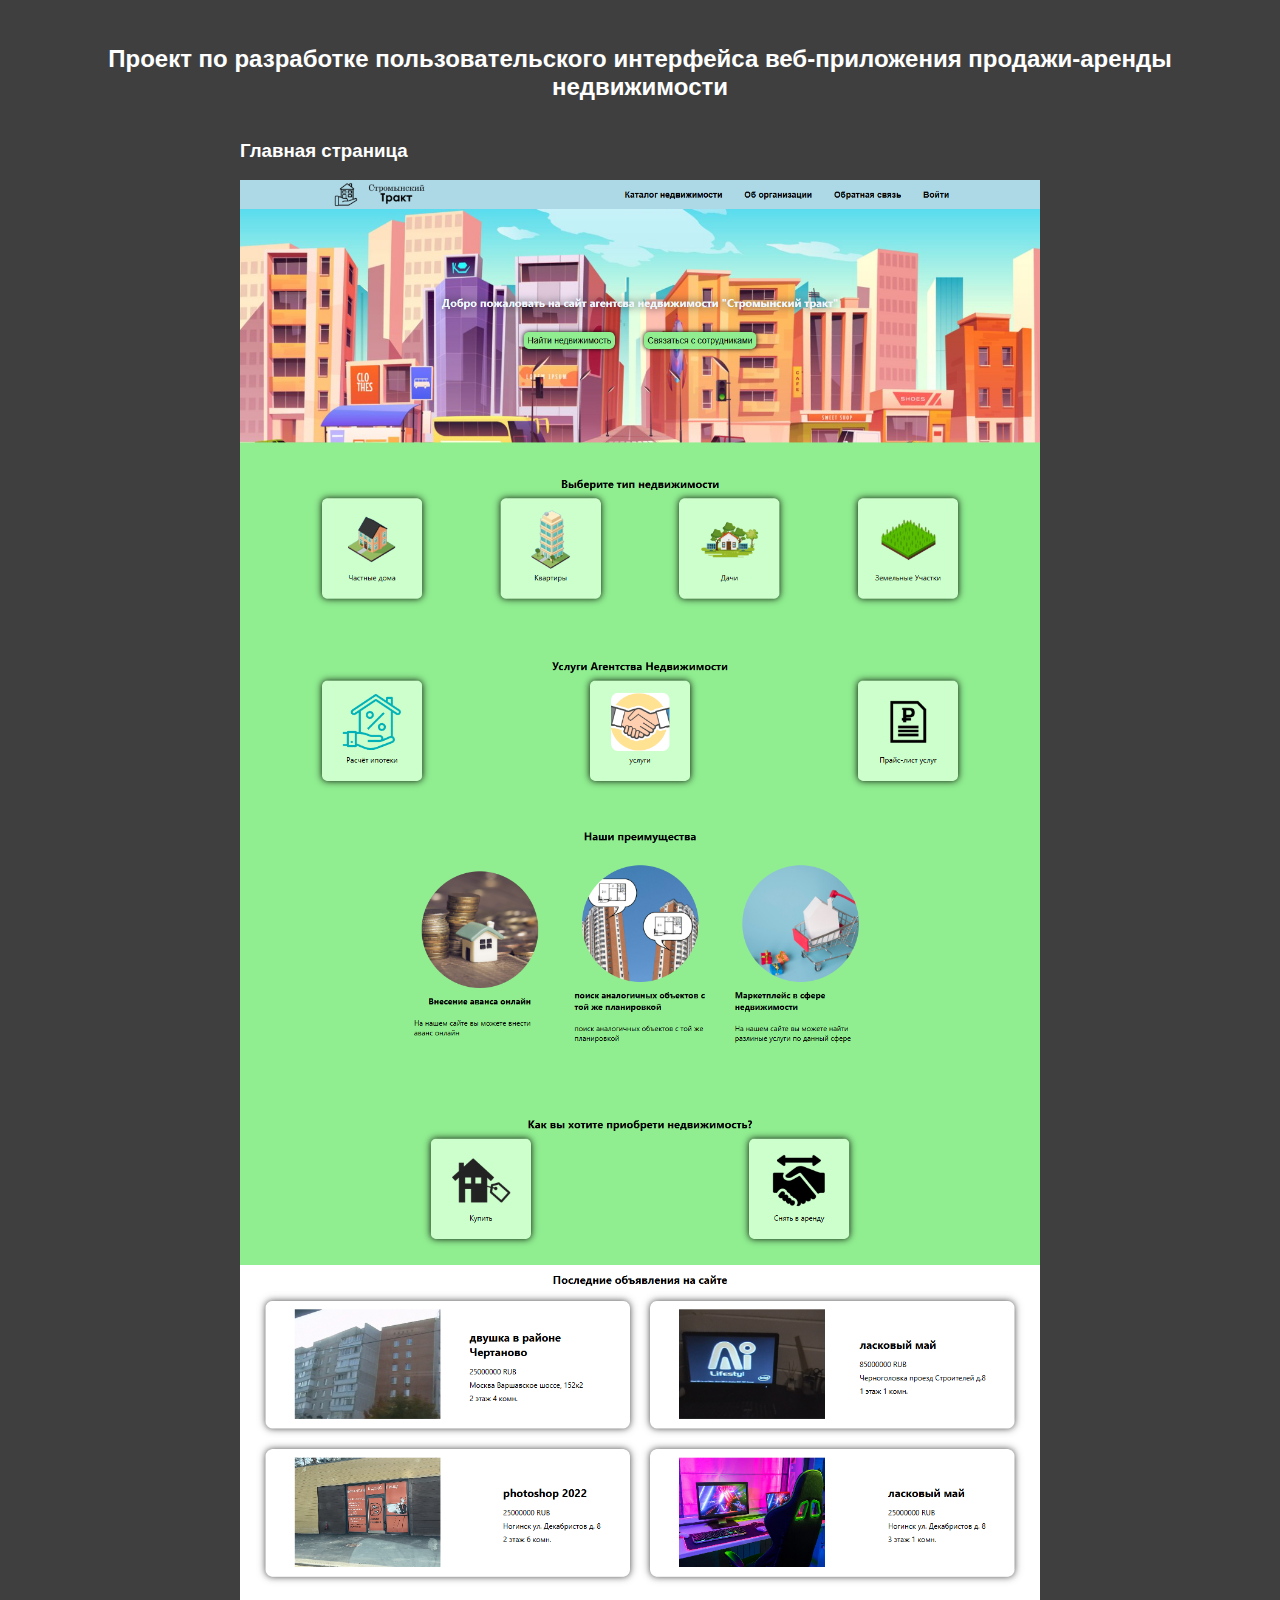
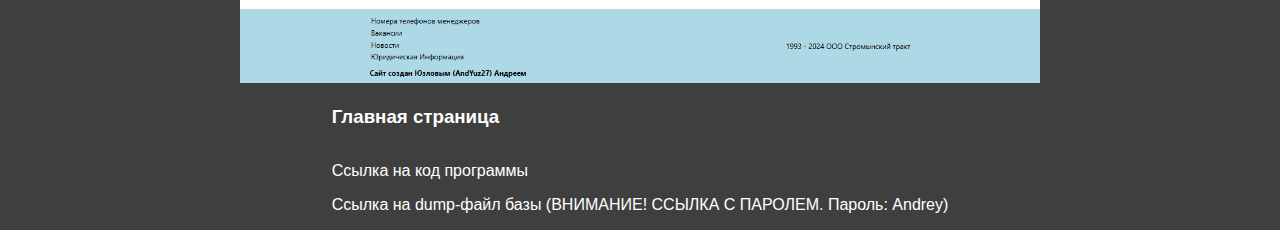
<file: mock/estate.html>
<!DOCTYPE html>
<html lang="en">
<head>
    <link rel="stylesheet" href="../style.css">
    <meta charset="UTF-8">
    <meta http-equiv="X-UA-Compatible" content="IE=edge">
    <meta name="viewport" content="width=device-width, initial-scale=1.0">
    <!--<link rel="icon" type="image/png" href="favicon.png"/>-->
    <title>Andrey's Portpholio</title>
<style>

</style>
</head>
<body>
    <main class="gggfff" style="min-height: 99.1vh; padding-bottom: 16px;" >
        <h2 style="text-align: center;">Проект по разработке пользовательского интерфейса веб-приложения продажи-аренды недвижимости</h2>
        <div class="item_aaa">
            <h3>Главная страница</h3>
            <img src="estate.png" alt="тут должна быть картина проекта" width="800">
        </div>
        <div class="item_aaa" style="display: flex; flex-direction: column;">
            <h3>Главная страница</h3>
            <a style="margin-top: 16px;" href="https://github.com/AndYuz27/diplom-estate">Ссылка на код программы</a>
            <a style="margin-top: 16px;" target="_blank" href="https://disk.yandex.ru/d/2J8I3U-0VJPATg">Ссылка на dump-файл базы (ВНИМАНИЕ! ССЫЛКА С ПАРОЛЕМ. Пароль: Andrey)</a>
            <!-- <a style="margin-top: 16px;" href="#">Вернуться на гл. страницу</a> -->

        </div>
    </main>
</body>
</html>
</file>
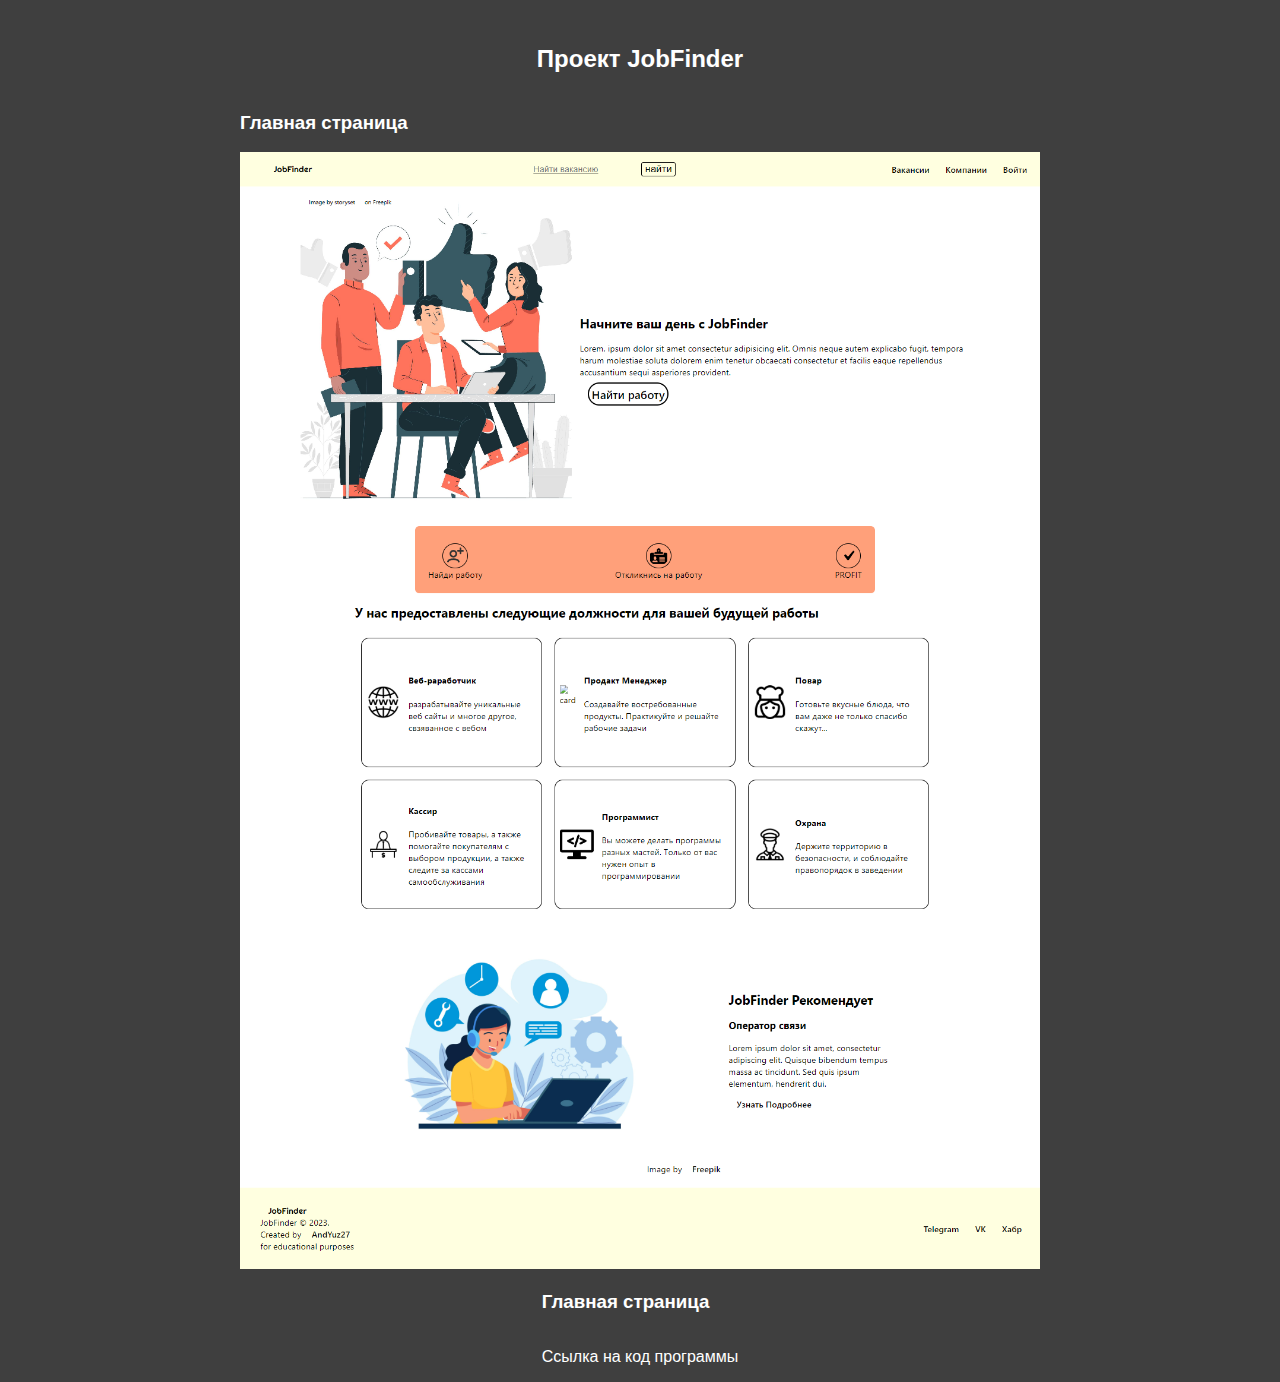
<file: mock/jobfinder.html>
<!DOCTYPE html>
<html lang="en">
<head>
    <link rel="stylesheet" href="../style.css">
    <meta charset="UTF-8">
    <meta http-equiv="X-UA-Compatible" content="IE=edge">
    <meta name="viewport" content="width=device-width, initial-scale=1.0">
    <!--<link rel="icon" type="image/png" href="favicon.png"/>-->
    <title>Andrey's Portpholio</title>
<style>

</style>
</head>
<body>
    <main class="gggfff" style="min-height: 99.1vh; padding-bottom: 16px;" >
        <h2 style="text-align: center;">Проект JobFinder</h2>
        <div class="item_aaa">
            <h3>Главная страница</h3>
            <img src="jobfinder.png" alt="тут должна быть картина проекта" width="800">
        </div>
        <div class="item_aaa" style="display: flex; flex-direction: column;">
            <h3>Главная страница</h3>
            <a style="margin-top: 16px;" href="https://github.com/AndYuz27/JobFinder.aaa">Ссылка на код программы</a>
            <!-- <a style="margin-top: 16px;" href="#">Ссылка на dump-файл базы</a> -->
            <!-- <a style="margin-top: 16px;" href="#">Вернуться на гл. страницу</a> -->

        </div>
    </main>
</body>
</html>
</file>
<file: style.css>
body{
    font-family:Verdana, Geneva, Tahoma, sans-serif;
    margin: 0;
    color: white;
}

a{
text-decoration: none;
color: white;
}
.da{
background: rgba(0, 60, 255, 0.507);
width: 100%;
height: 1024px;
display: flex;
flex-direction: column;
}
.dd{
background-image: url(bg1.JPG);
background-repeat: no-repeat;
height: 1024px;
background-position: center;
background-size: cover;
}
.af{
padding-left: 25px;
padding-right: 25px;
}
.link_github{
    color: white;
    transition: 0.3s;
}
.link_github:hover{
    color: cyan ;
}
.ff{

display: flex;
flex-direction: row;
justify-content: space-between;
width: 100%;
height: 80px;
align-items: center;
/* background-color:  lightblue; */
}
.text_title{
padding: 50px;
padding-top: 100px;
color: white;
}
main{
display: flex;
flex-direction: column;
align-items: center;
justify-content: center;
background-color: navy;
height: 100%;
padding: 25px;
}

.go_btn{
font-family: Arial, Helvetica, sans-serif;
width: 192px;
height: 72px;
font-size: 16pt;
border-radius: 16px;
background-color: white;
border: none;
transition: 0.3s;
color: black;
padding:  12px 25px 12px 25px;
}
.ffdddd{
    margin-top: 48px;
}
.go_btn:hover{
background-color: black;
color: white;
}
.go_btn:active{
background-color: darkblue;
color: white;
}
.cards{
display: flex;
flex-direction: row;
margin: 25px;
margin-bottom: 72px;
justify-content: center;
align-items: center;





}
.card{
/* background-color: thistle; */
width: 128px;
height: 220px;
margin-left: 55px; 
margin-right: 55px;

display: flex;
flex-direction: column;
justify-content: flex-start;
align-items: center;
margin-top: 16px;
margin-bottom: 16px;
}
.gggfff{
background-color: #3f3f3f;
/* padding: 8px 8px 0 8px; */
display: flex;
flex-direction: column;
align-items: center;
justify-content: center;
}
h2{
/* margin: 0; */
color: white;
}
.card1{
/* background-color: thistle; */
width: 900px;
height: 380px;
/* margin-left: 55px; 
margin-right: 55px;  */
display: flex;
flex-direction: row;
margin: 8px;
padding: 8px;
}

.t_btn{
    font-family: Arial, Helvetica, sans-serif;
width: 192px;
height: 72px;
font-size: 24px;
border-radius: 16px;
background-color: white;
border: none;
transition: 0.3s;
color: black;


}
.info_rezume{
    margin: 15px;
}
.t_btn:hover{
background-color: black;
color: white;
}
.t_btn:active{
background-color: darkblue;
color: white;
}
.info_rezume{
color: black;
background-color: #fff;
padding: 15px;
font-family: 'Times New Roman', Times, serif;
display: flex;
flex-direction: column;
justify-content: center;
align-items: center;
transition: 0.3s;
border-radius: 16px;
}
.info_rezume:hover{
background-color: rgb(251, 255, 176);
}
.hdr_resum{
display: inline-block;
width: 178px;
height: 1em;
overflow: hidden;
vertical-align: top;
overflow-wrap: break-word;
word-break: break-all;
}
.cards_aaa{
    display: flex;
    flex-direction: column;
    justify-content: center;
    align-items: center;
}
.hdr_resum::before {
content: "";
float: right;
height: 100%;
margin-right: -1ch;
animation: shrink steps(16) 12s infinite;
}
.hdr_text{
font-size: 63px;
}
.hdr_title{
width: 120vh; font-size: 25px;
}
.experience_icon{
width: 128px; 
}
.tttt{
    display: flex; flex-direction: row; padding: 30px;
    justify-content: center;
    align-items: center;
}
footer{
    min-width: 100%;
    display: flex;
    flex-direction: row;
    justify-content: space-around;
    align-items: center;
    height: 64px;
    background-color:rgb(0, 60, 255);
    /* padding: 35px; */
}
.email-links{
    font-size: 18pt;
}
@keyframes shrink {
from { width: calc(100% + 1ch); }
to { width: 0; }
}
@media (max-width: 512px) {


    .go_btn_aa{
        font-family: Arial, Helvetica, sans-serif;
        width: 192px;
        height: 72px;
        font-size: 5pt;
        border-radius: 16px;
        background-color: white;
        border: none;
        transition: 0.3s;
        color: black;
        padding:  12px 25px 12px 25px;
        }
        .ffdddd{
            margin-top: 48px;
        }
        .go_btn_aa:hover{
        background-color: black;
        color: white;
        }
        .go_btn_aa:active{
        background-color: darkblue;
        color: white;
        }
.dd{
background-image: url(bg1.JPG);
background-repeat: no-repeat;
height: 848px;
background-position: center;
background-size: cover;
}
.hdr_text{
font-size: 21pt;
}
.hdr_title{
font-size: 12pt;
width: 38vh;
}
.text_title{
padding-top: 368px;
}
.go_btn {
width: 128px;
height: 48px;
font-size: 16pt;
border-radius: 8px;
}
.ff {height: 32px;}

a{
font-size: 10pt;
}
.cards{
display: flex;
flex-direction: column;
justify-content: center;
align-items: center;
margin: 5px;

}
.card{
width: 192px;
height: 192px;
padding: 16px;
/* margin: 25px 38px 25px 38px; */
display: flex;
flex-direction: column;
justify-content: center;
align-items: center;

}
.experience_icon{
width: 160pxpx; 
}
.card1{
width: 90%;
height:100%;
flex-direction: column;
margin: 0px;
padding: 0px;
}


.tttt{
    flex-direction: column-reverse;
    justify-content: center;
    align-items: center;
}
footer{
    /* height: 32px;
    background-color:rgb(0, 60, 255);
    padding: 8px;  */
}

/*style="width:128px"*/
}


/*style="display: flex; flex-direction: row; padding: 30px;"*/
</file>
